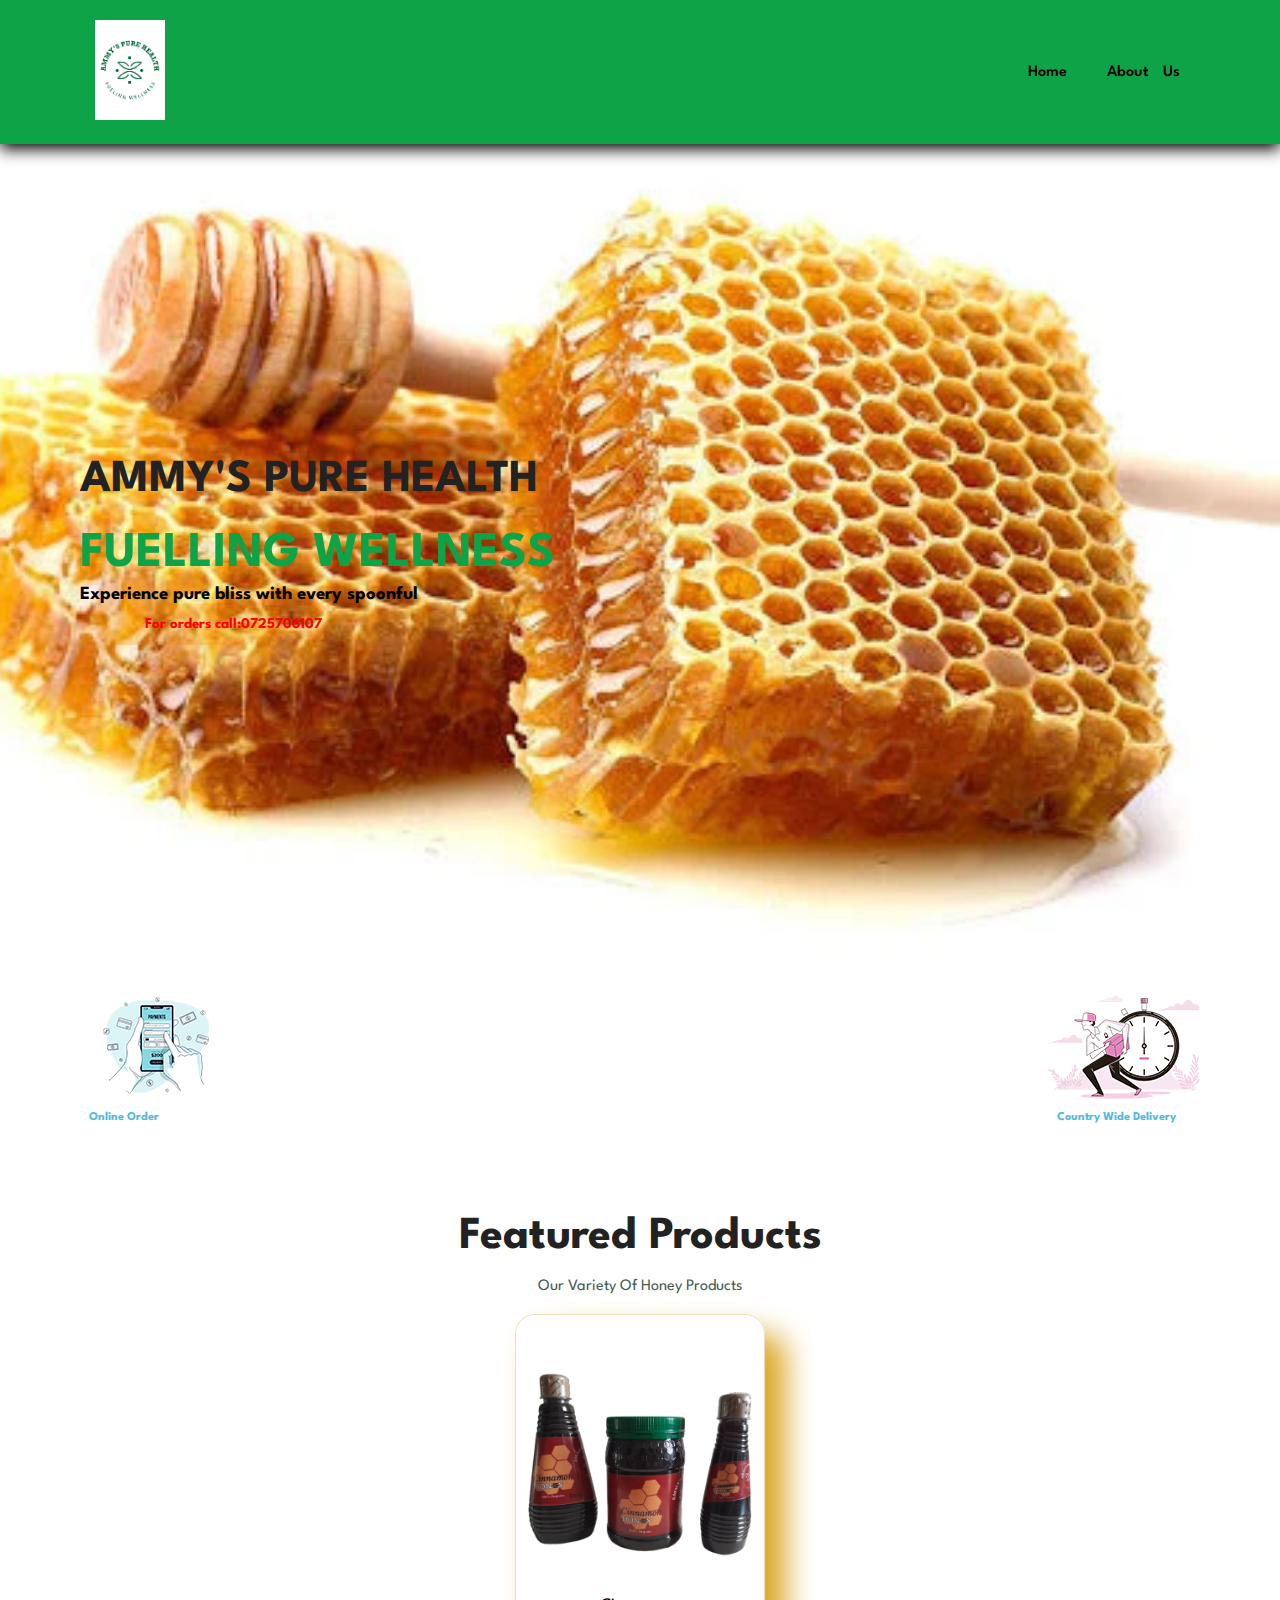
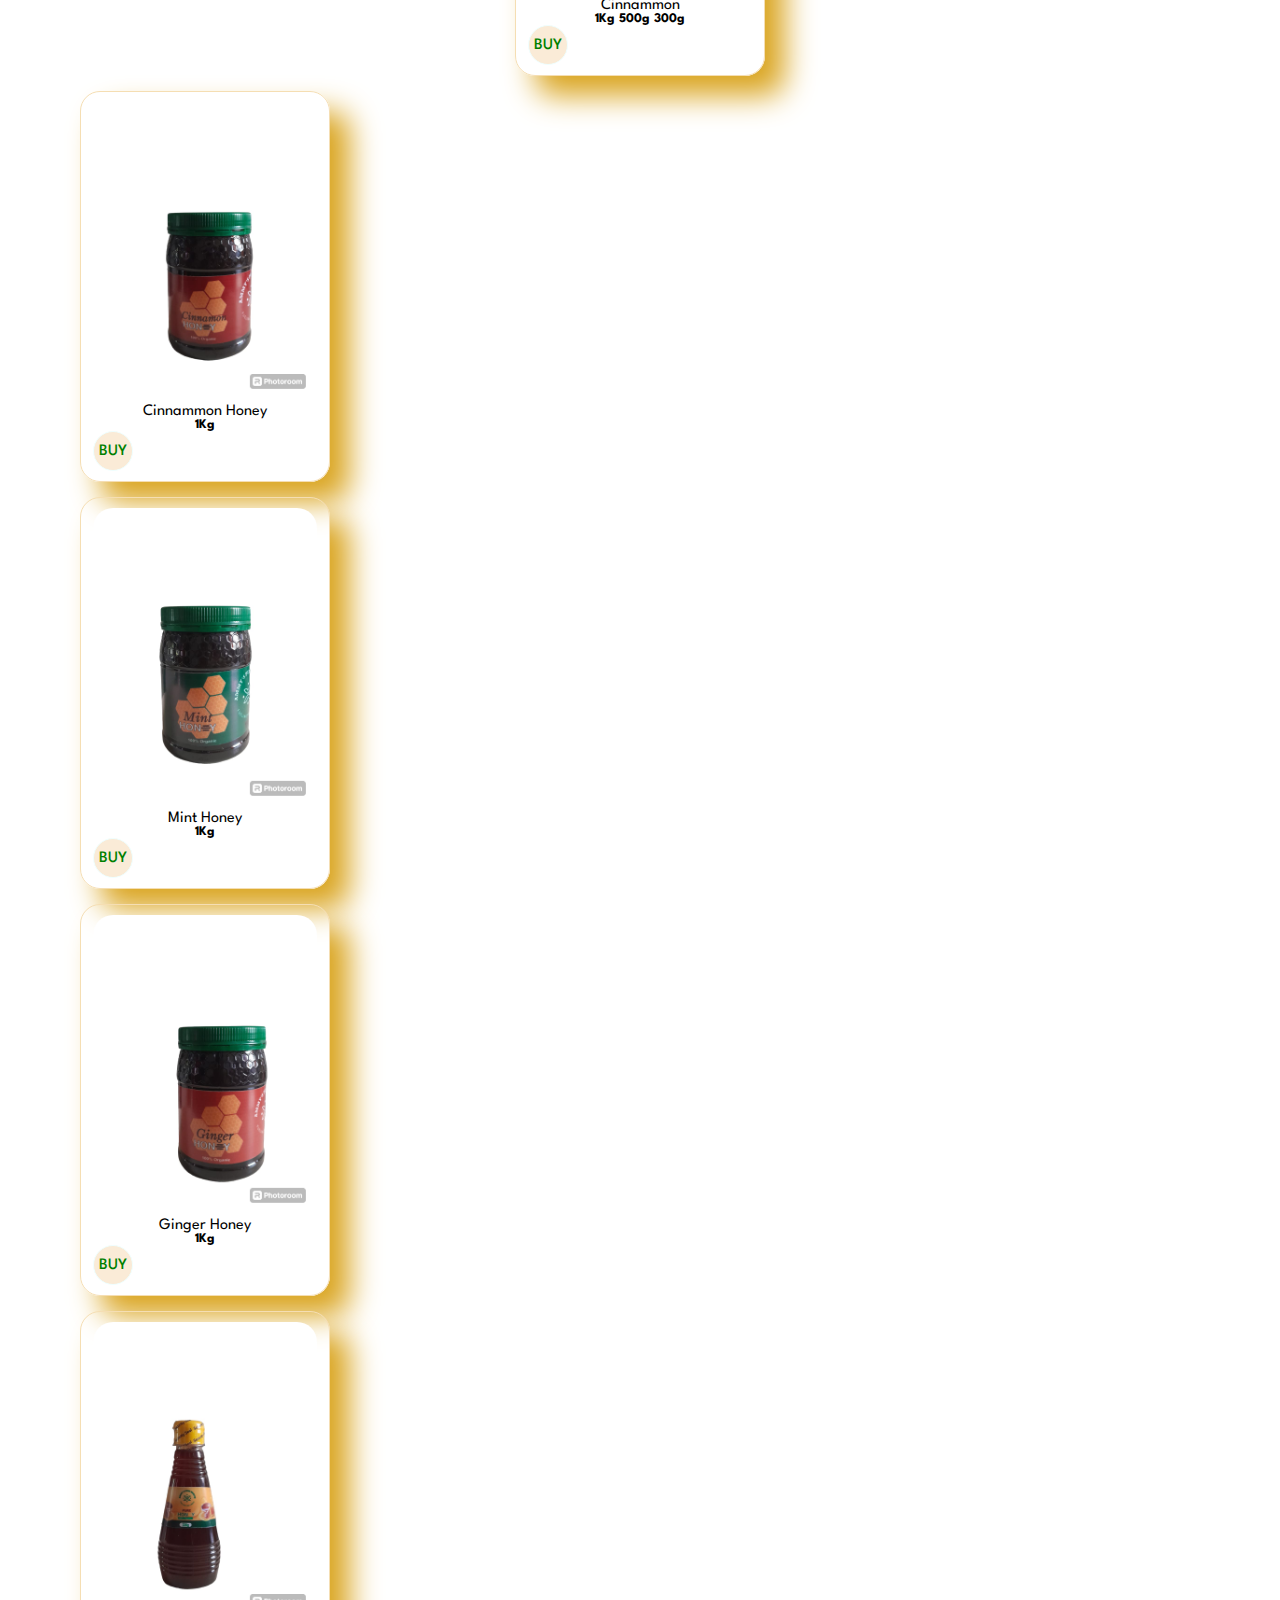
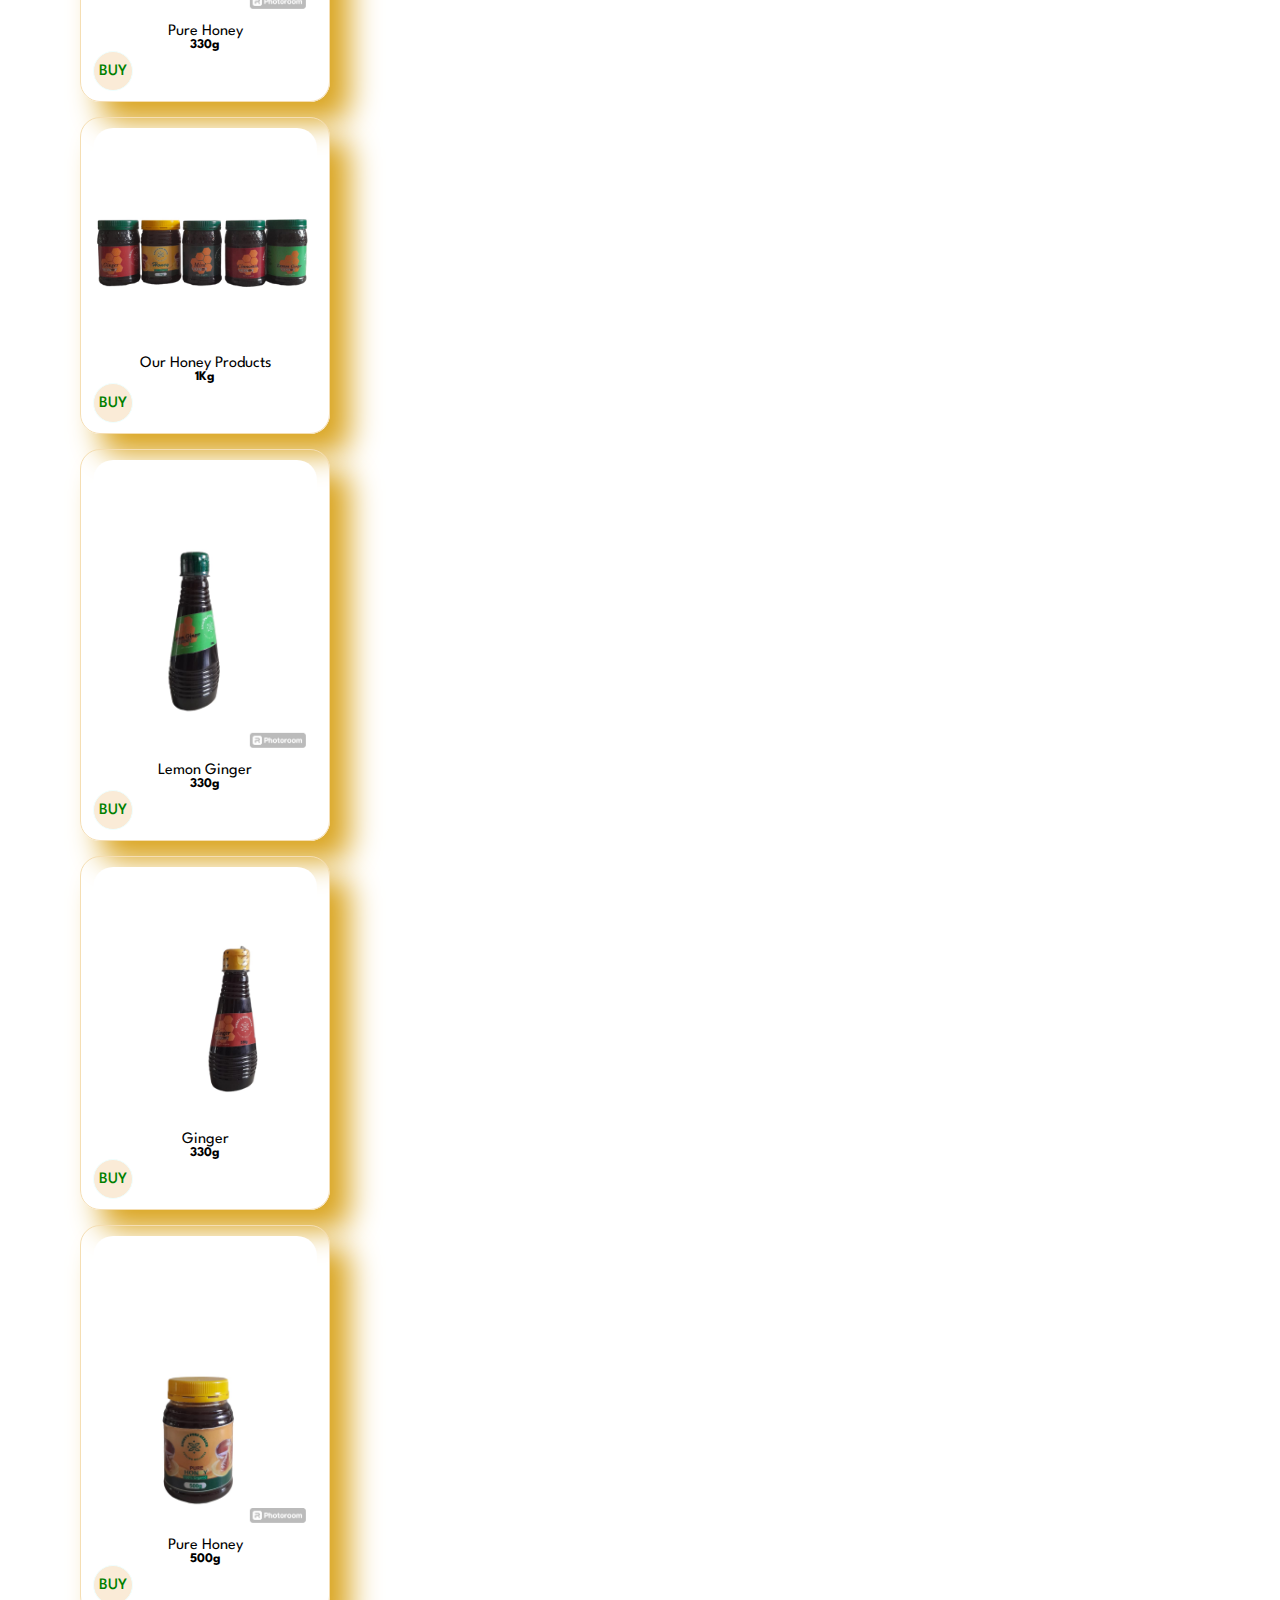
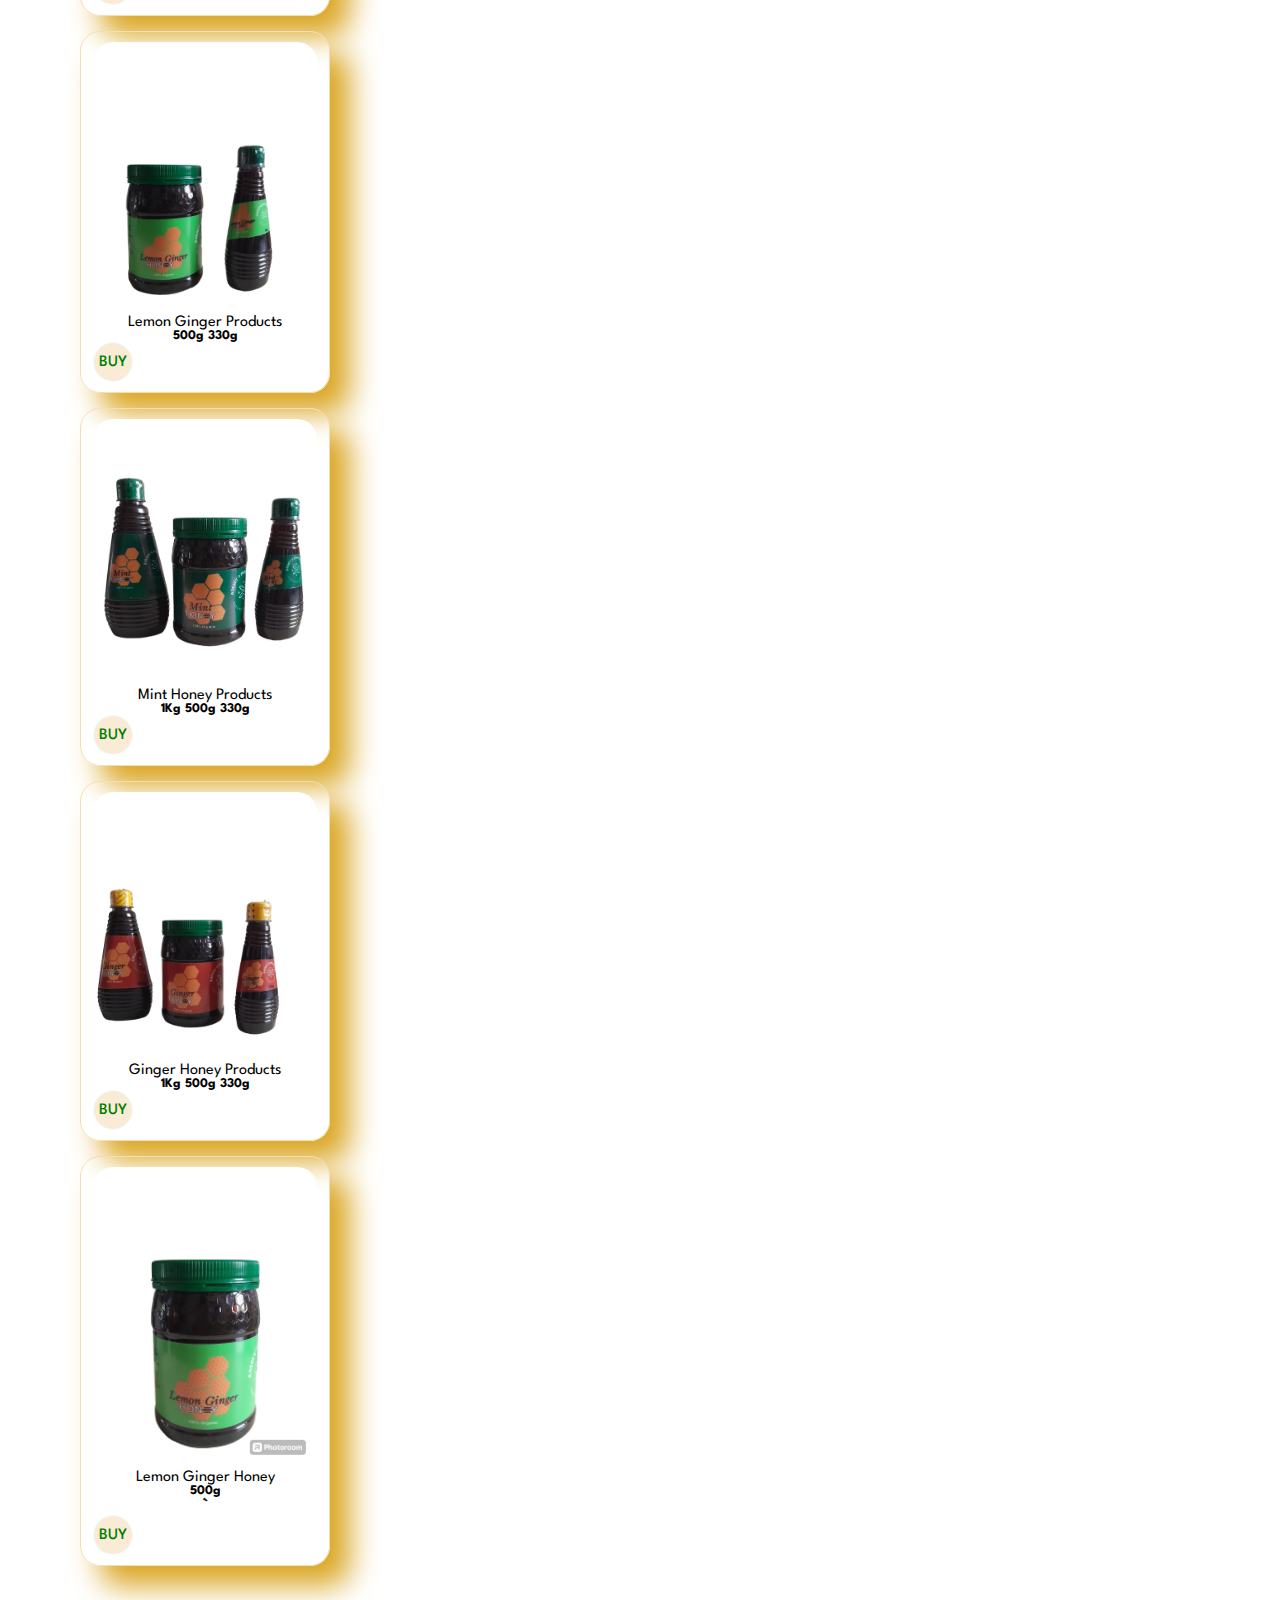
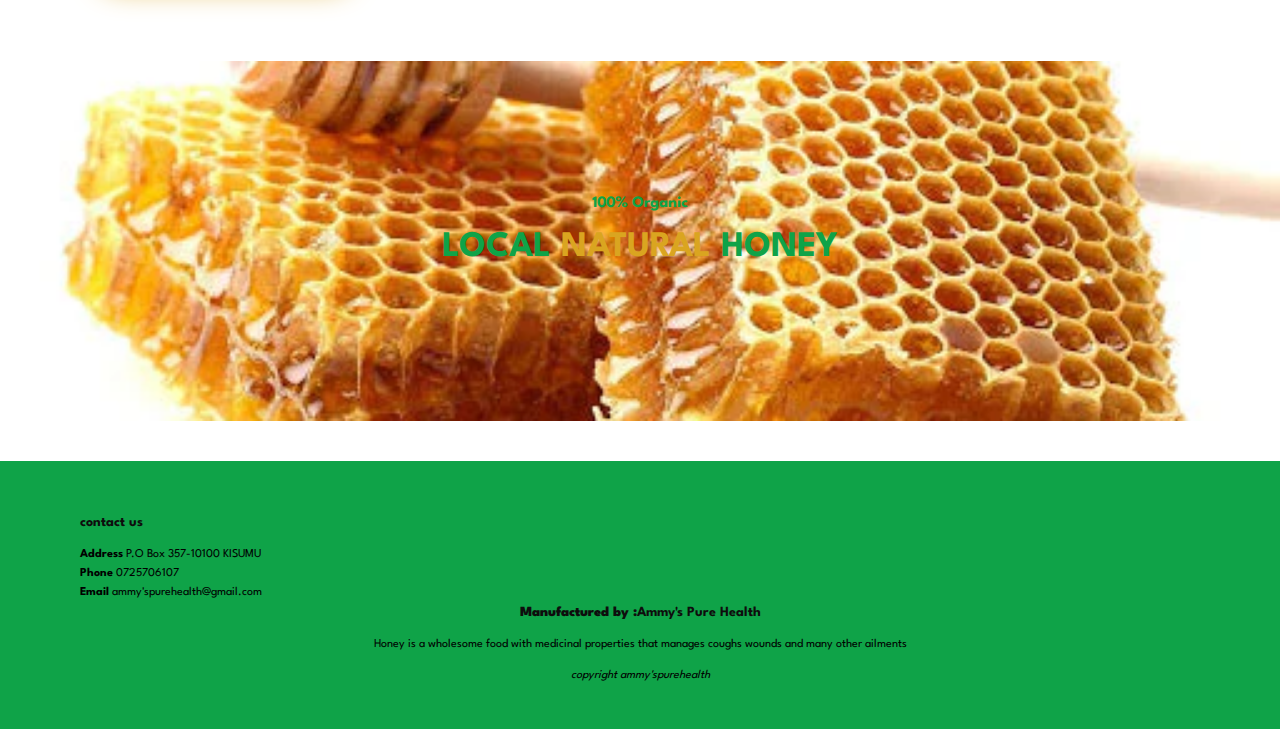
<file: index.html>
<!DOCTYPE html>
<html lang="en">

    <head>
        <meta charset="UTF-8">
        <meta http-equiv="X-UA-Compatible" content="IE=edge">
        <meta name="viewport" content="width=device-width, initial-scale=1.0">
        <title>AMMY'S PURE HEALTH</title>
        <link rel="stylesheet" href="style.css" />

        <link rel="stylesheet" href="style.css">
    </head>

    <body>
        <section id="header">
            <a href="#"><img src="img/logo.png" class="logo" alt=""></a>
            <div>
                <ul id="navbar">
                    <li><a class="active" href="index.html">Home</a></li>
                    <li><a href="about.html">About Us</a></li>
                    
                    
                </ul>
            </div>
        </section> 
        <section id="hero">
            <h2>AMMY'S PURE HEALTH</h2>
            <h1>FUELLING WELLNESS</h1>
            <h3>Experience pure bliss with every spoonful</h3>
            <button>For orders call:0725706107</button>
        </section>
        <section id="feature" class="section-p1">
            <div class="fe-box">
                <img src="img/features/f1.png" alt="">
                <h6>Online Order</h6>
            </div>
            <div class="fe-box">
                <img src="img/features/f2.png" alt="">
                <h6>Country Wide Delivery</h6>
            </div>
            
        </section>
        <section id="product1" class="section-p1">
            <h2>Featured Products</h2>
            <p>Our Variety Of Honey Products </p>
            <div class="pro-container">
                <div class="pro">
                    <img src="img/C1.png.jpg" alt="">
                    <div class="des">
                        <span>Cinnammon</span>
                        <h5>1Kg 500g 300g</h5>
                        <div5
                        >
                            <h4></h4>
                        </div>
                        <div class="cart">
                            <h13>BUY</h13>
                        </div>
                        
                    </div>
                </div>
            
            
                <div class="pro">
                    <img src="img/Cinnammon Honey.png.jpg" alt="">
                    <div class="des">
                        <span>Cinnammon Honey</span>
                        <h5>1Kg</h5>
                        <div>
                            <h4></h4>
                        </div>
                        <div class="cart">
                            <h13>BUY</h13>
                        </div>
                        
                    </div>
                </div>
            
            
                <div class="pro">
                    <img src="img/Mint Honey.png.jpg" alt="">
                    <div class="des">
                        <span>Mint Honey</span>
                        <h5>1Kg</h5>
                        <div>
                            <h4></h4>
                        </div>
                        <div class="cart">
                            <h13>BUY</h13>
                        </div>
                        
                    </div>
                </div>
            
          
                <div class="pro">
                    <img src="img/Ginger Honey.png.jpg" alt="">
                    <div class="des">
                        <span>Ginger Honey</span>
                        <h5>1Kg</h5>
                        <div>
                            <h4></h4>
                        </div>
                        <div class="cart">
                            <h13>BUY</h13>
                        </div>
                        
                    </div>
                </div>
                <div class="pro">
                    <img src="img/330g pure honey.jpg" alt="">
                    <div class="des">
                        <span>Pure Honey</span>
                        <h5>330g</h5>
                        <div>
                            <h4></h4>
                        </div>
                        <div class="cart">
                            <h13>BUY</h13>
                        </div>
                        
                    </div>
                </div>
                <div class="pro">
                    <img src="img/our products.png.jpg" alt="">
                    <div class="des">
                        <span>Our Honey Products</span>
                        <h5>1Kg</h5>
                        <div>
                            <h4></h4>
                        </div>
                        <div class="cart">
                            <h13>BUY</h13>
                        </div>
                        
                    </div>
                </div>
                <div class="pro">
                    <img src="img/330g lemon ginger.jpg" alt="">
                    <div class="des">
                        <span>Lemon Ginger</span>
                        <h5>330g</h5>
                        <div>
                            <h4></h4>
                        </div>
                        <div class="cart">
                            <h13>BUY</h13>
                        </div>
                        
                    </div>
                </div>
                <div class="pro">
                    <img src="img/330g ginger.jpg" alt="">
                    <div class="des">
                        <span>Ginger</span>
                        <h5>330g</h5>
                        <div>
                            <h4></h4>
                        </div>
                        <div class="cart">
                            <h13>BUY</h13>
                        </div>
                        
                    </div>
                </div>
                <div class="pro">
                    <img src="img/Pure Honey.png.jpg" alt="">
                    <div class="des">
                        <span>Pure Honey</span>
                        <h5>500g</h5>
                        <div>
                            <h4></h4>
                        </div>
                        <div class="cart">
                            <h13>BUY</h13>
                        </div>
                        
                    </div>
                </div>
                <div class="pro">
                    <img src="img/LG1.png.jpg" alt="">
                    <div class="des">
                        <span>Lemon Ginger Products</span>
                        <h5>500g 330g</h5>
                        <div>
                            <h4></h4>
                        </div>
                        <div class="cart">
                            <h13>BUY</h13>
                        </div>
                        
                    </div>
                </div>
                <div class="pro">
                    <img src="img/M1.png.jpg" alt="">
                    <div class="des">
                        <span>Mint Honey Products</span>
                        <h5>1Kg 500g 330g</h5>
                        <div>
                            <h4></h4>
                        </div>
                        <div class="cart">
                            <h13>BUY</h13>
                        </div>
                        
                    </div>
                </div>
                <div class="pro">
                    <img src="img/G1.png.jpg" alt="">
                    <div class="des">
                        <span>Ginger Honey Products</span>
                        <h5>1Kg 500g 330g</h5>
                        <div>
                            <h4></h4>
                        </div>
                        <div class="cart">
                            <h13>BUY</h13>
                        </div>
                        
                    </div>
                </div>
            
           
                <div class="pro">
                    <img src="img/Lemon Honey.png.jpg" alt="">
                    <div class="des">
                        <span>Lemon Ginger Honey</span>
                        <h5>500g</h5>
                        <div>
                            <h4>` </h4>
                        </div>
                        <div class="cart">
                            <h13>BUY</h13>
                        </div>
                        
                    </div>
                </div>
            </div>

        </section>
        <section id="banner" class="section-m1">
            <h4>100% Organic</h4>
            <h2>LOCAL <span>NATURAL</span> HONEY</h2>
        </section>
        <footer class="section-p1">
            <div class="col">
                <img class="logo"  alt="">
                <h4>contact us</h4>
                <p><strong>Address</strong></strong> P.O Box 357-10100 KISUMU</p>
                <p><strong>Phone</strong></strong> 0725706107</p>
                <p><strong>Email</strong></strong> ammy'spurehealth@gmail.com</p>
            </div> 
            <div class="manufactured">
                 <h4><strong>Manufactured by :</strong>Ammy's Pure Health</h4>
                <p>Honey is a wholesome food with medicinal properties
                     that manages coughs wounds and many other ailments</p>
            </div>
            <div class="copyright">
                <p>copyright ammy'spurehealth</p>
            </div>
        </footer>


        <script src="script.js"></script>
    </body>

</html>
</file>
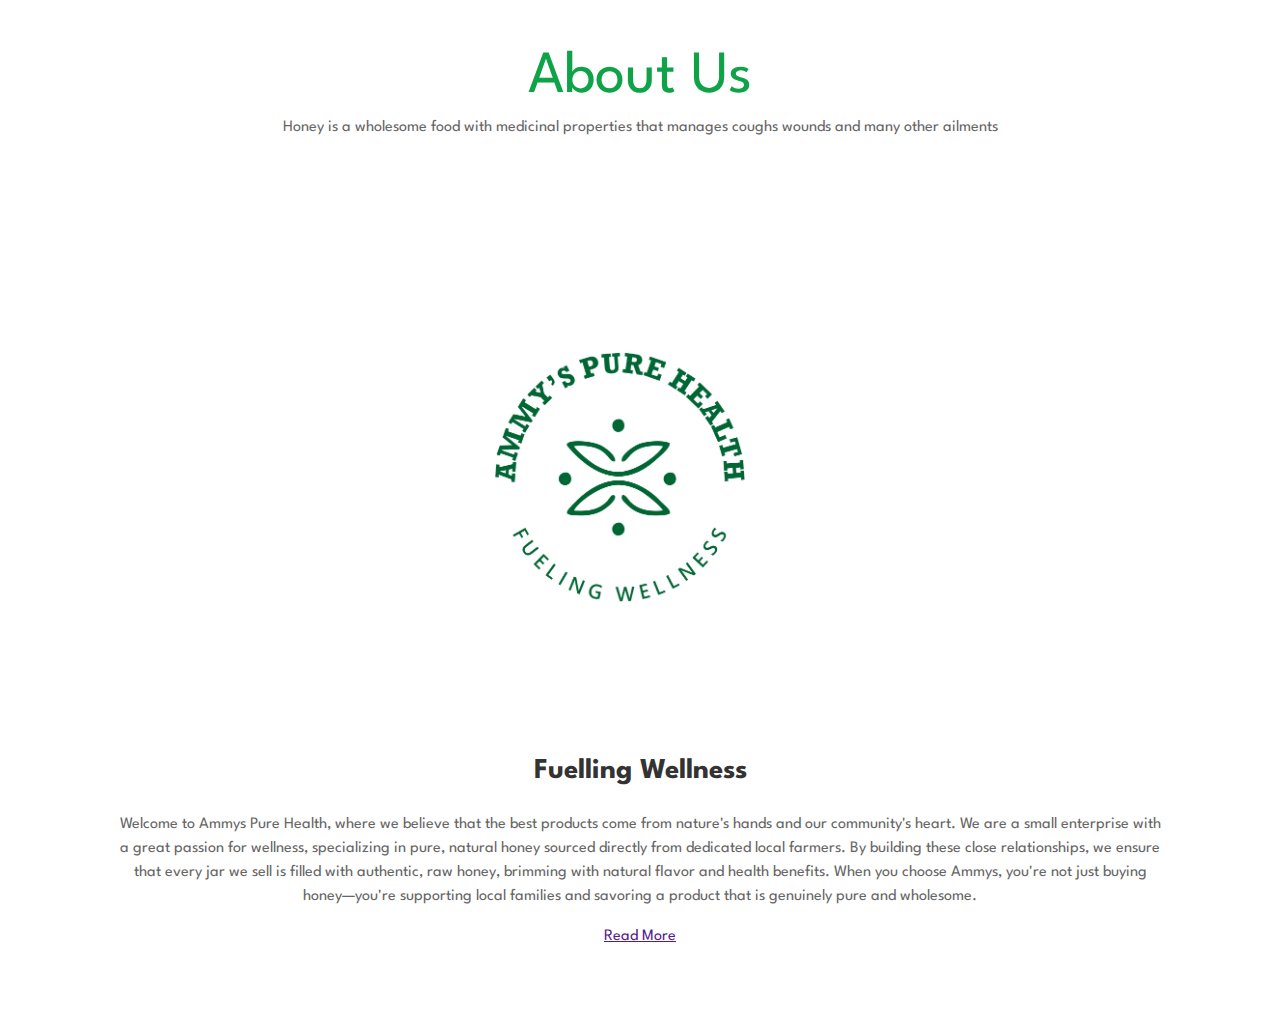
<file: about.html>
<!DOCTYPE html>
<html lang="en">

    <head>
        <meta charset="UTF-8">
        <meta http-equiv="X-UA-Compatible" content="IE=edge">
        <meta name="viewport" content="width=device-width, initial-scale=1.0">
        <title>AMMY'S PURE HEALTH</title>
        <link rel="stylesheet" href="https://pro.fontawesome.com/releases/v5.10.0/css/all.css" />

        <link rel="stylesheet" href="style.css">
    </head>

    <body>
        <div class="headinga">
            <h11>About Us</h11>
            <p>Honey is a wholesome food with medicinal properties
                that manages coughs wounds and many other ailments</p>
        </div>
        <div class="containera">
            <section class="about">
                <div class="about-image">
                    <img src="img/logo.png">
                </div>
                <div class="about-content">
                    <h2>Fuelling Wellness</h2>
                    <p>Welcome to Ammys Pure Health, where we believe that the best products come from nature's hands and our community's heart. We are a small enterprise with a great passion for wellness, specializing in pure, natural honey sourced directly from dedicated local farmers. By building these close relationships, we ensure that every jar we sell is filled with authentic, raw honey, brimming with natural flavor and health benefits. When you choose Ammys, you're not just buying honey—you're supporting local families and savoring a product that is genuinely pure and wholesome.</p>
                    <a href="" class="read.more">Read More</a>
                </div>
            </section>
        </div>

        <script src="script.js"></script>

    </body>

</html>
</file>
<file: style.css>
@import url("https://fonts.googleapis.com/css2?family=Spartan:wght@100;200;300;400;500;600;700;800;900&display=swap");
* {
  margin: 0;
  padding: 0;
  box-sizing: border-box;
  font-family: "Spartan", sans-serif;
}

html {
  scroll-behavior: smooth;
}

/* Global Styles */

h1 {
  font-size: 50px;
  line-height: 64px;
  color: #222;
}

h2 {
  font-size: 46px;
  line-height: 54px;
  color: #222;
}

h4 {
  font-size: 20px;
  color: #222;
}

h6 {
  font-weight: 700;
  font-size: 12px;
}

p {
  font-size: 16px;
  color: #465b52;
  margin: 15px 0 20px 0;
}

.section-p1 {
  padding: 40px 80px;
}

.section-m1 {
  margin: 40px 0;
}

body {
  width: 100%;
}


#header{
  display: flex;
  align-items: center;
  justify-content: space-between;
  padding: 20px 80px;
  background: #0fa348;
  box-shadow: 0 5px 15px rgba(0, 0, 0, 06);
  word-spacing: 10px;
  img{
    aspect-ratio: 3/2;
    object-fit: scale-down;
    width: 100px;
    height: 100px;
  }
  z-index: 999;
  position: sticky;
  top: 0;
  bottom: 0;
}

#navbar {
  display:flex;
  align-items: center;
  justify-content: center;
}

#navbar li {
  list-style: none;
  padding: 0 20px;
  position: relative;
}

#navbar li a {
  text-decoration: none;
  font-size: 16px;
  font-weight: 600;
  color: black;
  transition: 0.3s ease;
}

#navbar li a:hover,
#navbar li a:active{
  color: gold;

}

#navbar li a:active::after,
#navbar li a:hover ::after {
  content:"" ;
  width: 30%;
  height: 2px;
  background: gold;
  position: absolute;
  bottom: -4px;
  left: 20px;
}

#hero{
  background-image:url(img/honeycomb.png);
  height: 90vh;
  width: 100%;
  background-size: cover;
  background-position: top 25% right 0;
  padding: 0 80px;
  display: flex;
  flex-direction: column;
  align-items: flex-start;
  justify-content: center;
}

#hero h2 {
padding-bottom: 15px;
}
#hero h1{
  color: #0fa348;
}
#hero button{
  background-image: url(img/button.png);
  background-color: transparent;
  color: red;
  border: 0;
  padding: 14px 80px 14px 65px;
  background-repeat: no-repeat;
  cursor: pointer;
  font-weight: 700;
  font-size: 15px;
}
  #feature {
    display: flex;
    align-items: center;
    justify-content: space-between;
    flex-wrap: wrap;
    gap: 20px;
  }

#feature .fe-box h6{
  padding: 9px 8px 6px 9px;
  border-radius: 4px;
  line-height: 1;
  color: rgb(81, 185, 226);
  display: block;
  margin: 0;
}
#feature .fe-box:nth-child(2){
  align-self: center;
  background-color: white;
  margin: 0;
}
#product1{
  text-align: center;
  
}
#product1 .pro-container{                         /* Enable Grid */
  grid-template-columns: repeat(auto-fit, minmax(200px, 1fr));  /* Auto-fit columns: At least 200px each, fill available space */
  /* Alternative: grid-template-columns: 1fr 1fr 1fr 1fr; for exactly 4 fixed columns */
  grid-auto-rows: auto;                   /* Rows height based on content */
  gap: 20px;                              /* Space between grid items */
  justify-items: center;                  /* Center items in their cells */
}
.product {
  box-sizing: border-box;
  padding: 10px;
  border: 1px solid #ddd;
  text-align: center;
}

#product1 .pro{
  width: 23%; 
  max-width: 250px;
  padding: 10px 12px;
  border: 1px solid wheat;
  border-radius: 20px;
  cursor: pointer;
  box-shadow: 20px 20px 30px goldenrod;
  margin: 15px 0;
  transition: o.2s ease;

}
#product1 .pro:hover{
  box-shadow: #222;
}
#product1 .pro img{
  width: 100%;
  border-radius: 20px;
}
#product1 .pro .cart{
  width: 40px;
  height: 40px;
  line-height: 40px;
  border-radius: 50px;
  background-color: antiquewhite;
  font-weight: 500;
  color: green;
  border: 1px solid azure;
}

#banner{
  display: flex;
  flex-direction: column;
  justify-content: center;
  align-items: center;
  text-align: center;
  background-image: url("img/honeycomb.png");
  width: 100%;
  height: 40vh;
  background-size: cover;
  background-position: center;
}

#banner h4{
  color: #0fa348;
  font-size: 16px;
}
#banner h2{
  color: #0fa348;
  font-size: 36px;
  padding: 10px 0;
}
#banner h2 span{
  color: goldenrod;
  
}
footer{
  justify-content: space-between;
  background-color: #0fa348;
  
}
footer col{
  display: flex;
  flex-direction: column;
  align-items: flex-start;
  margin-bottom: 20px;
}
footer.logo{
  float: left;
  margin-right: 20px;
  margin-bottom: 30px;
  width: 20px;
  height: 20px;

}
footer h4 {
  font-size: 14px;
  padding-bottom: 20px;
  color: rgb(14, 13, 13);

}
footer p{
  font-size: 12px;
  margin: 0 0 8px 0;
  color: black;
}
footer .copyright{
  text-align: center;
  font-style: italic;
}
footer .manufactured{
  margin-bottom: 20px;
  text-align: center;
  font: icon;
}
.headinga{
  width: 90%;
  display: flex;
  justify-content: center;
  font-size: 60px;
  text-decoration: #0fa348;
  color: #0fa348;
  align-items: center;
  flex-direction: column;
  text-align: center;
  margin: 20px auto;
}

.headinga p{
  font-size: 18px;
  color: #666;
  margin-bottom: 35px;
}
.containera{
  width: 90%;
  margin: 0 auto;
  padding: 10px 20px;
}
.about{
  display: flex;
  justify-content: space-between;
  align-items: center;
  flex-wrap: wrap;
}
.about-image{
  flex: 1;
  margin-right: 40px;
  overflow: hidden;
}
.about-image img{
  max-width: 80%;
  height: auto;
  display: block;
  transition: 0.5s ease;
}
.about-image:hover img{
  transform: scale(1.2);
}
.about-content{
  flex: 1;
}
.about-content h2{
  font-size: 23px;
  margin-bottom: 15px;
  color: #333;
}
.about-content p{
  font-size: 18px;
  line-height: 1.5;
  color: #666;
}
.about-content .read-more{
  display: inline-block;
  padding: 10px 20px;
  background-color: #0fa348;
  color: #fff;
  font-size: 22px;
  text-decoration: none;
  border-radius: 25px;
  margin-top: 15px;
  transition: 0.3s ease;
}
.about-content .read-more{
  background-color: #0fa348;
}
@media screen and (max-width: 580px) {
  /* Header adjustments (from your previous code, scaled for 600px) */
  #header img {
    width: 70px;  /* Balanced size for mid-sized screens */
    height: 70px;
  }
  /* Navbar: Stacked for easier navigation */
  #navbar li {
    width: 100%;
  }
  #navbar li a {
    display: block;
    padding: 10px 0;
    font-size: 16px;  /* Readable on 600px */
  }
  /* Hero section: Centered with adjusted sizes */
  #hero {
    padding: 25px 15px;  /* More padding than smaller screens */
    text-align: center;
  }
  #hero h1 {
    font-size: 2.2rem;  /* Slightly larger than 2rem for better visibility */
  }
  #hero h2 {
    font-size: 1.4rem;
  }
  #hero h3 {
    font-size: 1.1rem;
    margin-bottom: 15px;
  }
 .cta-button {
    display: inline-block;
    width: 100%;
    padding: 15px 0;
    font-size: 1.2rem;
    border-radius: 8px;
  }
  
#product1 .pro-container{
  justify-content: center;
}
#product1 .pro{
  margin: 15px;
}
#banner h4 {
    font-size: 1.1rem;
  }
  #banner h2 {
    font-size: 1.7rem;
  }
  /* Footer: Vertical stack */
  footer.section-p1 {
    display: flex;
    flex-direction: column;
    gap: 25px;
    padding: 25px 15px;
    text-align: center;
  }
  footer .col,
  footer .manufactured,
  footer .copyright {
    width: 100%;
  }
  footer .logo {
    max-width: 140px;                       /* Slightly larger logo */
    margin: 0 auto 10px auto;
  }
  /* About section button */
  .about-content .read-more {
    font-size: 15px;
    padding: 12px 25px;                     /* Larger for consistency */
  }
}
.headinga {
        padding: 30px 15px;
    }
    .headinga h1 {
        font-size: 2rem;  /* Slightly smaller but still large */
    }
    .headinga p {
        font-size: 1rem;
        padding: 0 10px;
    }
    /* Container: More padding for edges */
    .containera {
        padding: 15px;
    }
.about {
        flex-direction: column;  /* Override: Stack image above content */
        gap: 30px;               /* Maintain spacing */
        padding: 30px 15px;      /* Reduced but still spacious */
        text-align: center;      /* Center for mobile symmetry */
    }
    .about-image {
        order: -1;               /* Image first (above content) on mobile */
    }
    .about-image img {
        max-width: 300px;        /* Larger relative to screen but capped */
        width: 100%;
        height: auto;
    }
    .about-content {
        padding: 25px 15px;      /* Increased padding for bigger text area */
    }
    .about-content h2 {
        font-size: 1.8rem;       /* Scaled down but readable */
        margin-bottom: 15px;
    }
    .about-content p {
        font-size: 1rem;         /* Larger body text for easy reading */
        margin-bottom: 20px;
        padding: 0 10px;         /* Side padding to avoid edges */
    }
    .read-more {
        padding: 14px 40px;      /* Wider button for touch (min 44px target) */
        font-size: 1rem;
        width: 100%;             /* Full-width on mobile for prominence */
        max-width: 250px;        /* Cap to avoid over-stretching */
    }
</file>
